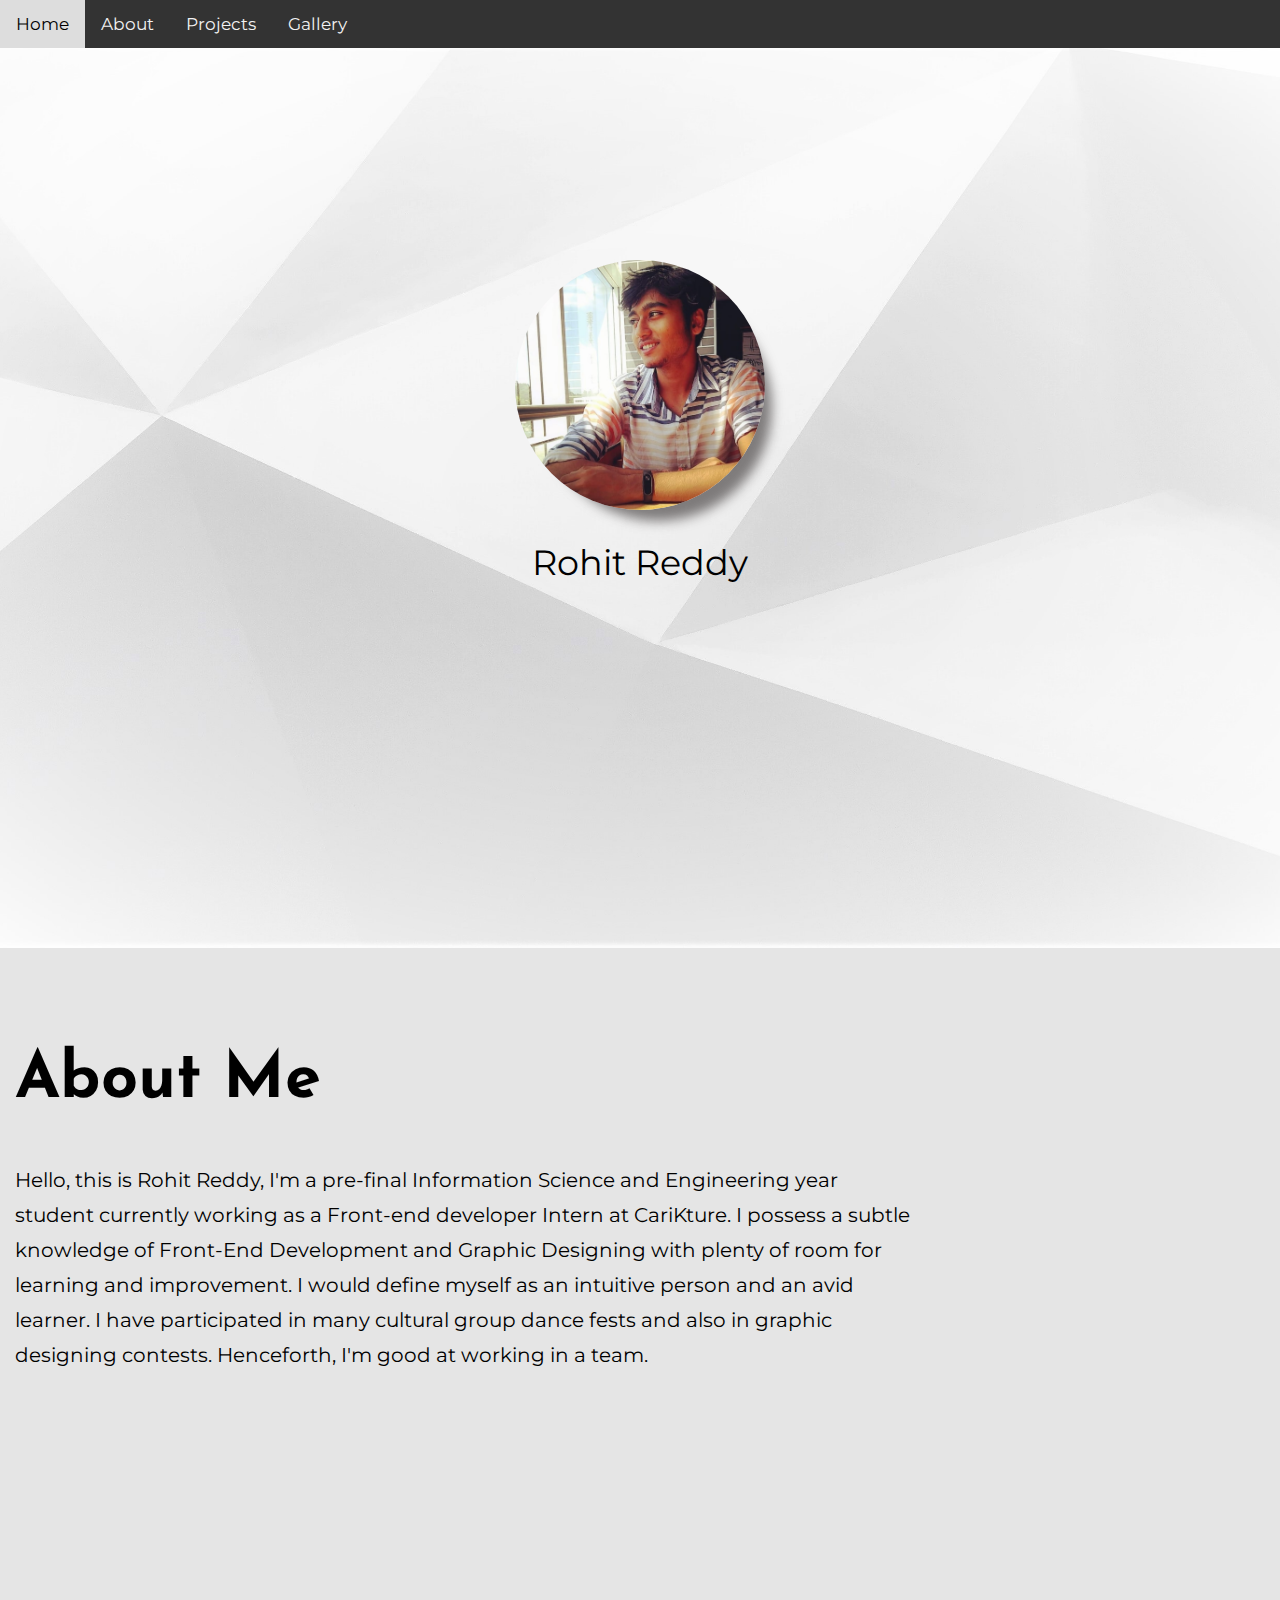
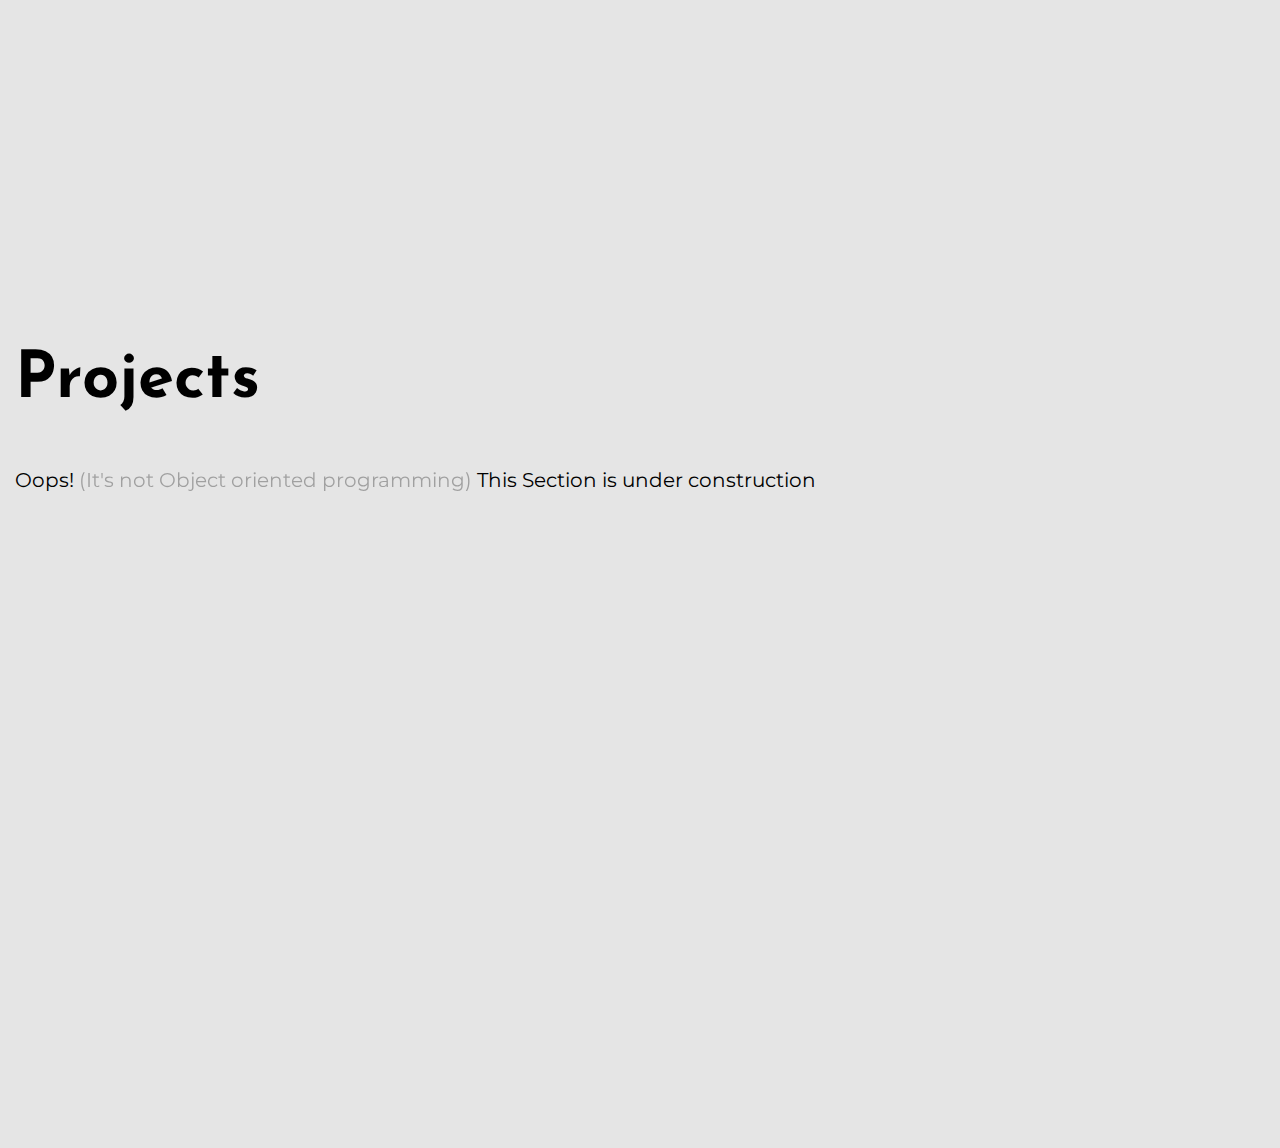
<file: portfolio.html>
<!DOCTYPE html>
<html>

<head>
    <meta name="viewport" content="width=device-width, initial-scale=1">
    <link rel="stylesheet" href="https://cdnjs.cloudflare.com/ajax/libs/font-awesome/4.7.0/css/font-awesome.min.css">
    <link rel="stylesheet" href="css\portfolio.css">
    <link href="https://fonts.googleapis.com/css2?family=Montserrat:wght@300&display=swap" rel="stylesheet">
    <link rel="stylesheet" href="https://cdnjs.cloudflare.com/ajax/libs/font-awesome/5.15.3/css/all.min.css" integrity="sha512-iBBXm8fW90+nuLcSKlbmrPcLa0OT92xO1BIsZ+ywDWZCvqsWgccV3gFoRBv0z+8dLJgyAHIhR35VZc2oM/gI1w==" crossorigin="anonymous" referrerpolicy="no-referrer"
    />
    <link href="https://fonts.googleapis.com/css2?family=Josefin+Sans:wght@300&display=swap" rel="stylesheet">

    <script src="js\lib\jquery3-6min.js"></script>
</head>

<body>

    <div class="topnav" id="myTopnav">
        <a href="#home" id="homebtn" class="high">Home</a>
        <a href="#about" class="high">About</a>
        <a href="#project" class="high">Projects</a>
        <a href="gallary.html" class="high">Gallery</a>

        <a href="javascript:void(0);" class="icon" onclick="myFunction()">
            <i class="fa fa-bars"></i>
        </a>
    </div>
    <section id="home">
        <img id="profile" src="portfolio_images\Screenshot_20210721-085051_Instagram.jpg" alt="">
        <p>Rohit Reddy</p>
        <svg id="short" width="83" height="54" viewBox="0 0 83 54" fill="none" xmlns="http://www.w3.org/2000/svg">
            <path d="M41.2684 8.7798C35.2568 17.5284 27.7216 25.2549 20.5818 33.0595C16.9079 37.0754 13.2287 41.0871 9.49084 45.0436C7.42653 47.2286 5.39024 49.4482 3.17688 51.4821C2.8073 51.8217 1.80144 52.6071 1.80608 52.1052C1.81592 51.0432 2.73071 50.1929 3.19765 49.239C4.12088 47.353 5.03033 45.4711 6.04309 43.6312C7.33817 41.2785 8.86428 39.0435 10.3632 36.8188C17.6219 26.0453 26.5483 17.2145 36.9483 9.44443C38.5235 8.26757 50.8481 -0.355368 52.3178 2.2166C55.1262 7.13135 50.8494 11.8396 48.4754 15.8622C45.7947 20.4046 39.8026 22.6459 35.4944 25.354C32.0998 27.4877 28.8066 29.6307 25.1304 31.2525C24.3901 31.5791 18.7615 35.0325 18.1725 34.4926C16.1417 32.631 22.7516 25.7403 24.4034 24.7309C26.9117 23.198 28.6855 30.0197 29.1389 31.4187C30.7386 36.3548 29.2715 41.9437 30.9666 46.8297C31.5929 48.635 33.1967 48.9776 35.0582 48.1798C37.3731 47.1877 39.3231 45.5417 41.0607 43.7558C43.731 41.0113 46.7888 38.9295 49.6593 36.4034C52.4517 33.9461 54.8718 30.4124 56.9286 27.3271C61.1869 20.9397 65.1982 14.3032 69.6812 8.07363C70.3092 7.2009 71.0752 6.44384 71.7166 5.58128C72.1292 5.0265 73.5295 3.83663 72.8382 3.83663C71.4682 3.83663 69.4624 8.45672 68.8296 9.4652C64.9808 15.5993 60.1879 20.9826 56.7625 27.3894C53.8655 32.8079 50.6194 38.0265 47.25 43.1743C46.9105 43.693 46.5023 45.4974 46.5023 44.8774C46.5023 43.3298 48.2847 41.794 49.0777 40.5781C55.4847 30.7541 62.7818 21.6803 69.6397 12.2276C71.5664 9.57176 74.0795 7.53744 76.7221 5.64359C77.4821 5.09892 78.544 3.91971 79.5883 3.91971C80.6713 3.91971 80.9799 7.32545 80.8968 8.19825C80.6685 10.5951 78.8955 12.8907 77.6983 14.8861C76.444 16.9765 75.4709 18.9001 73.8144 20.7223C71.2441 23.5496 68.2679 25.9647 65.0288 28.0125C63.3391 29.0807 60.1305 31.0338 58.9225 32.7064C57.6677 34.4438 56.6605 31.4036 56.4094 30.6502C56.0967 29.712 54.741 22.3402 55.9317 22.6124C58.1156 23.1115 60.1588 25.6387 61.4149 27.3478C62.6947 29.0892 64.4367 30.5218 65.548 32.3741C67.6166 35.8217 71.4977 45.7687 75.8705 39.8927C76.7357 38.7301 77.7214 37.1761 77.9267 35.7388C78.1451 34.2102 79.9171 35.6167 80.5229 36.0711" stroke="black" stroke-width="3" stroke-linecap="round"/>
            </svg>
        <div class="social">
            <i class="fab fa-hackerrank"></i>
            <i class="fab fa-instagram"></i>
            <i class="fab fa-linkedin"></i>
            <i class="fab fa-github"></i>
            <i class="fas fa-envelope"></i>

        </div>

    </section>

    <section id="about">
        <h1>About Me</h1>
        <p>Hello, this is Rohit Reddy, I'm a pre-final Information Science and Engineering year student currently working as a Front-end developer Intern at CariKture. I possess a subtle knowledge of Front-End Development and Graphic Designing with plenty
            of room for learning and improvement. I would define myself as an intuitive person and an avid learner. I have participated in many cultural group dance fests and also in graphic designing contests. Henceforth, I'm good at working in a team.</p>

    </section>
    <section id="project">
        <h1>Projects</h1>
        <p>Oops! <span>(It's not Object oriented programming)</span> This Section is under construction</p>
    </section>



    <script>
        function myFunction() {
            var x = document.getElementById("myTopnav");
            if (x.className === "topnav") {
                x.className += " responsive";
            } else {
                x.className = "topnav";
            }
        }
    </script>
    <script src="js\portfolio.js"></script>

</body>

</html>
</file>
